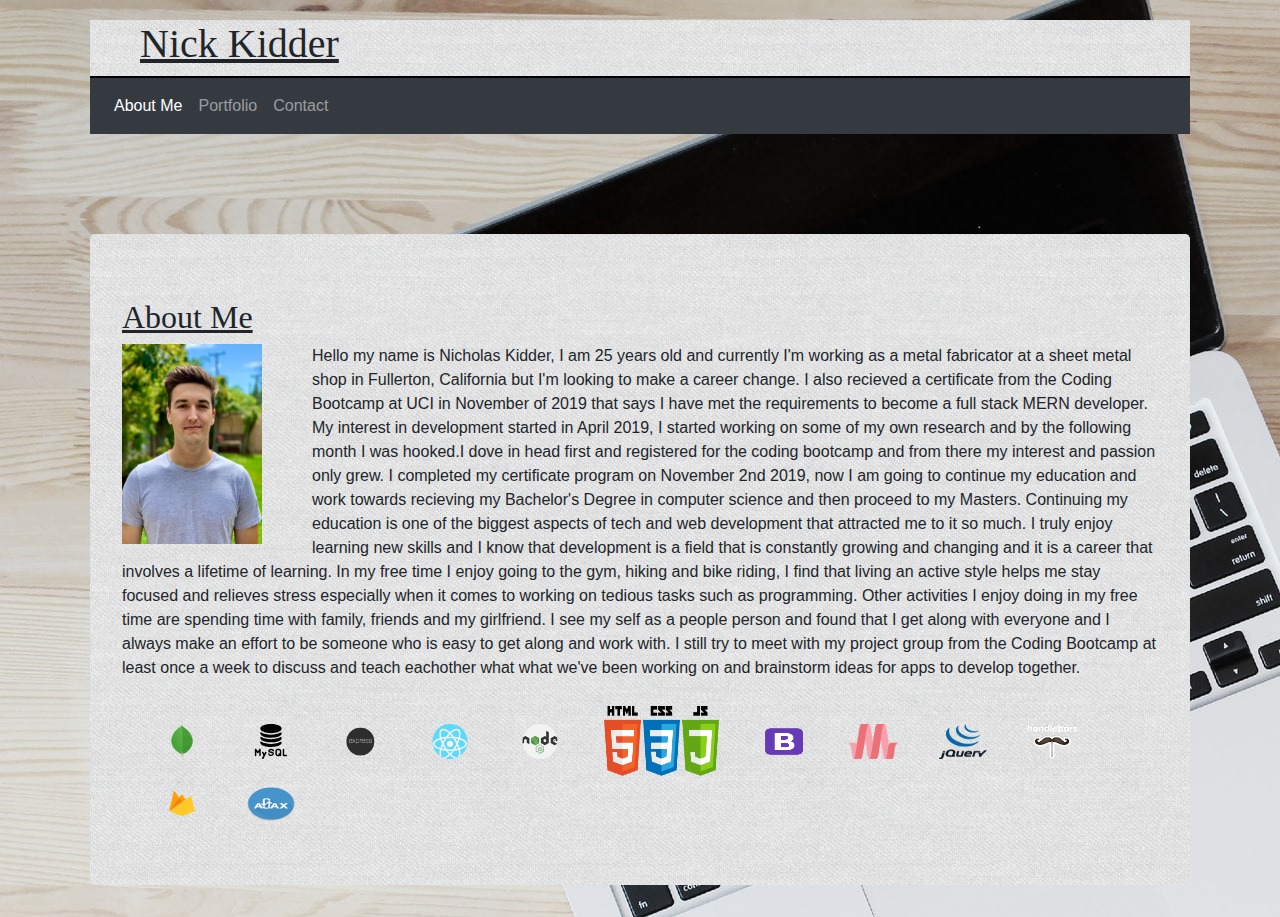
<file: index.html>
<!DOCTYPE html>
<html lang="en">

<head>
    <meta charset="UTF-8">
    <meta name="viewport" content="width=device-width, initial-scale=1.0">
    <meta http-equiv="X-UA-Compatible" content="ie=edge">
    <title>Portfolio</title>
    <link rel="stylesheet" href="index.css">
    <link rel="stylesheet" href="https://stackpath.bootstrapcdn.com/bootstrap/4.3.1/css/bootstrap.min.css"
        integrity="sha384-ggOyR0iXCbMQv3Xipma34MD+dH/1fQ784/j6cY/iJTQUOhcWr7x9JvoRxT2MZw1T" crossorigin="anonymous">
</head>

<body>
    <div class="head-container">
        <div class="row">
            <div class="col-lg 12 col-md 10 col-sm 8">
                <h1>Nick Kidder</h1>
            </div>
        </div>
    </div>
    <nav class="navbar navbar-expand-lg navbar-dark bg-dark">
        <button class="navbar-toggler" type="button" data-toggle="collapse" data-target="#navbarNavAltMarkup"
            aria-controls="navbarNavAltMarkup" aria-expanded="false" aria-label="Toggle navigation">
            <span class="navbar-toggler-icon"></span>
        </button>
        <div class="collapse navbar-collapse" id="navbarNavAltMarkup">
            <div class="navbar-nav">
                <a class="nav-item nav-link active" href="./index.html">About Me</a>
                <a class="nav-item nav-link" href="./portfolio.html">Portfolio</a>
                <a class="nav-item nav-link" href="./contact.html">Contact</a>
            </div>
        </div>
    </nav>
    <div class="row">
        <div class="col-lg 12 col-md 10 col-sm 8">
            <div class="jumbotron">
                    <h2>About Me</h2>
                                    <img class="profile" src="./images/IMG_4325.jpeg">
                                <p>Hello my name is Nicholas Kidder, I am 25 years old and currently I'm working as a
                                    metal
                                    fabricator at a
                                    sheet metal shop in Fullerton, California but I'm looking to make a career change.
                                    I also recieved a certificate from the Coding Bootcamp at UCI in November of 2019
                                    that says I have met the requirements to become a 
                                    full stack MERN developer. My interest in development started in April 2019, I
                                    started working on
                                    some of my own research and by
                                    the following month I was hooked.I dove in head first and registered for the coding
                                    bootcamp and
                                    from there my interest and passion
                                    only grew.  I completed my certificate program on November 2nd 2019, now I am going to
                                    continue my education
                                    and
                                    work towards recieving my Bachelor's Degree in computer science and then proceed to my Masters. Continuing my education is one
                                    of the biggest
                                    aspects of
                                    tech and web development that attracted me to it so much. I
                                    truly enjoy learning new skills and I know that development is a field that is
                                    constantly
                                    growing and changing
                                    and it is a career that involves a lifetime of learning. In my free time I enjoy
                                    going to the
                                    gym, hiking and bike riding, I find that living an active style
                                    helps me stay focused and relieves stress especially when it comes to working on
                                    tedious tasks
                                    such as
                                    programming. Other
                                    activities I enjoy doing in my free time are spending time with family, friends and my
                                    girlfriend. I
                                    see my self as a people person and found that I get along with everyone and I always
                                    make an
                                    effort to
                                    be someone who is easy to get along and work with. I still try to meet with my project group from the Coding Bootcamp at least once a week to discuss and teach eachother what what we've been working on and brainstorm ideas for apps to develop together.</p>
                                    <img id="mongo" src="./images/mongodb-4-1175139.png">
                                    <img id="mysql" src="./images/mysql2.svg">
                                    <img id="express" src="./images/express6.svg">
                                    <img id="react" src="./images/react2.svg">
                                    <img id="node" src="./images/node2.svg">
                                    <img id="frontend" src="./images/frontend.png">
                                    <img id="bootstrap" src="./images/bootstrap2.png">
                                    <img id="materialize" src="./images/materialize-logo-0FCAD8A6F8-seeklogo.com.png">
                                    <img id="jquery" src="./images/jquery.gif">
                                    <img id="handlebars" src="./images/handlebars_logo.png">
                                    <img id="firebase" src="./images/google_firebase-2-512.png">
                                    <img id="ajax" src="./images/ajax-icon-7.jpg">
                            </div>
                        </div>
                    </div>
    </body>

</html>
</file>
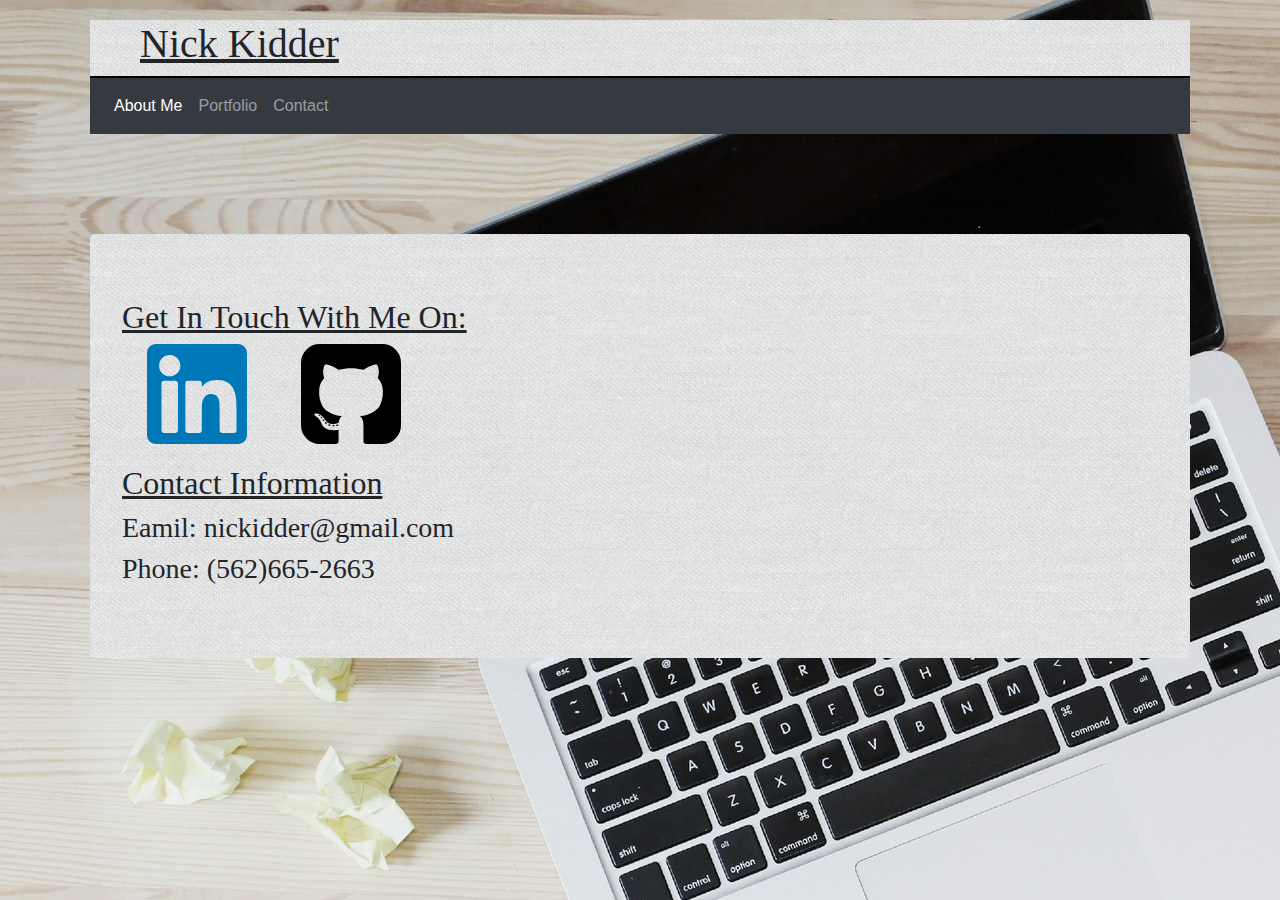
<file: contact.html>
<!DOCTYPE html>
<html lang="en">

<head>
    <meta charset="UTF-8">
    <meta name="viewport" content="width=device-width, initial-scale=1.0">
    <meta http-equiv="X-UA-Compatible" content="ie=edge">
    <title>Portfolio</title>
    <link rel="stylesheet" href="contact.css">
    <link rel="stylesheet" href="https://stackpath.bootstrapcdn.com/bootstrap/4.3.1/css/bootstrap.min.css"
        integrity="sha384-ggOyR0iXCbMQv3Xipma34MD+dH/1fQ784/j6cY/iJTQUOhcWr7x9JvoRxT2MZw1T" crossorigin="anonymous">
</head>

<body>
    <div id="head-container">
        <div class="row">
            <div class="col-lg 12 col-md 10 col-sm 8">
                <div class="h1">Nick Kidder</div>
            </div>
        </div>
    </div>
    <nav class="navbar navbar-expand-lg navbar-dark bg-dark">
        <button class="navbar-toggler" type="button" data-toggle="collapse" data-target="#navbarNavAltMarkup"
            aria-controls="navbarNavAltMarkup" aria-expanded="false" aria-label="Toggle navigation">
            <span class="navbar-toggler-icon"></span>
        </button>
        <div class="collapse navbar-collapse" id="navbarNavAltMarkup">
            <div class="navbar-nav">
                <a class="nav-item nav-link active" href="./index.html">About Me</a>
                <a class="nav-item nav-link" href="./portfolio.html">Portfolio</a>
                <a class="nav-item nav-link" href="./contact.html">Contact</a>
            </div>
        </div>
    </nav>
    <div class="row">
        <div class="col-lg 12 col-md 10 col-sm 8">
            <div class="jumbotron">
                <div class="inline" id="link">
                    <h2>Get In Touch With Me On:</h2>
                    <div class="inline" id="pro_container">
                        <img id="linkedin" src="./images/link5.svg">
                        <img id="github" src="./images/github2.svg">
                    </div>
                </div>
                <div class="row">
                    <div class="col-lg 12 col-md 10 col-sm 8">
                        <div class="inline" id="info_container">
                            <div class="h2">Contact Information</div>
                            <div class="h3">Eamil: nickidder@gmail.com</div>
                            <div class="h3">Phone: (562)665-2663</div>
                        </div>
                    </div>
                </div>
            </div>
        </div>
    </div>
    </div>
</body>

</html>
</file>
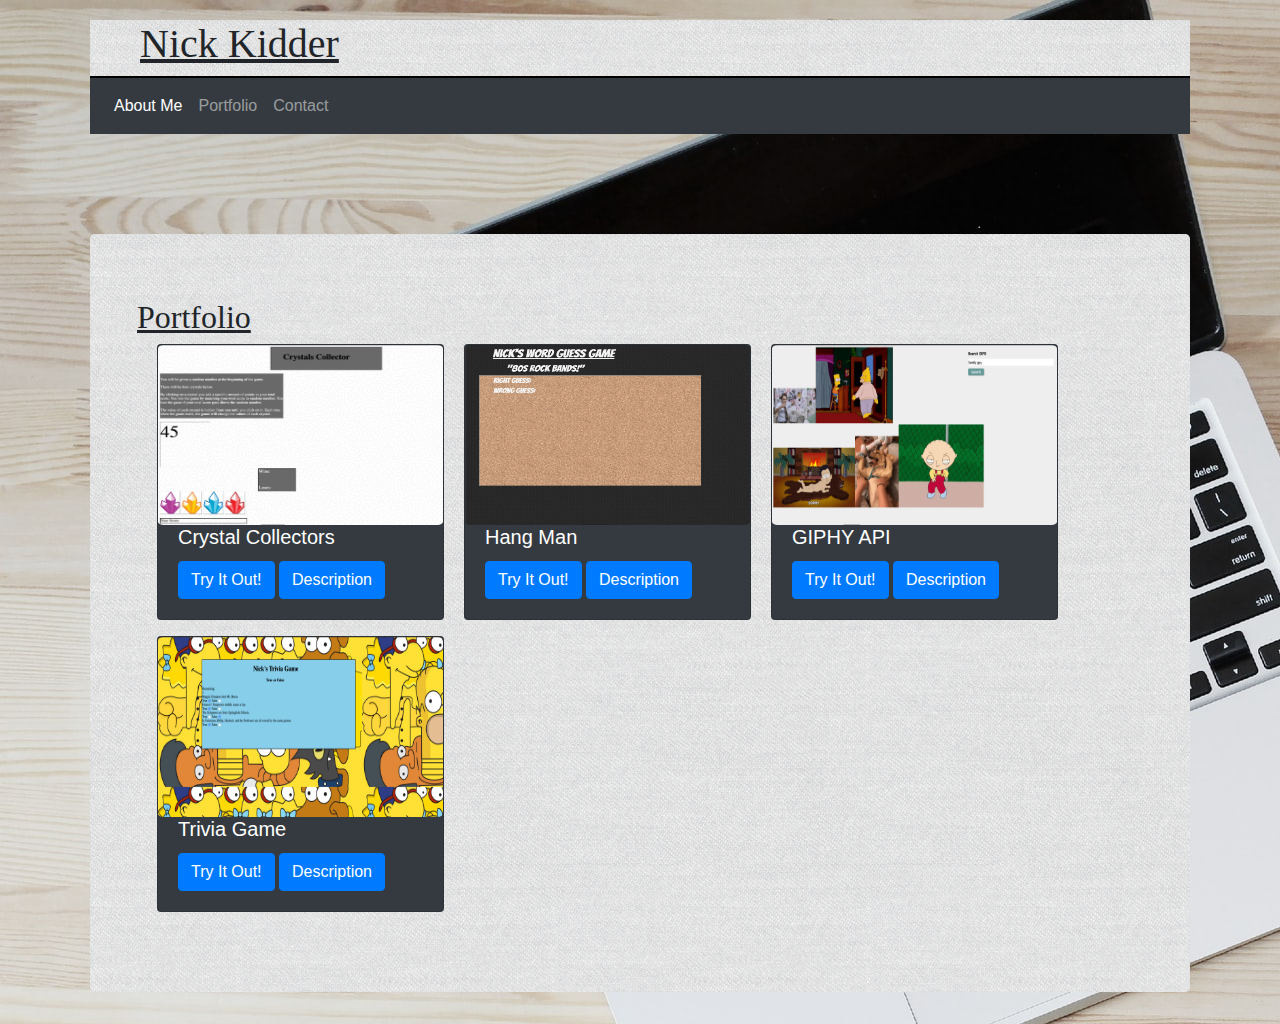
<file: portfolio.html>
<!DOCTYPE html>
<html lang="en">

<head>
    <meta charset="UTF-8">
    <meta name="viewport" content="width=device-width, initial-scale=1.0">
    <meta http-equiv="X-UA-Compatible" content="ie=edge">
    <title>Portfolio</title>
    <link rel="stylesheet" href="portfolio.css">
    <link rel="stylesheet" href="https://stackpath.bootstrapcdn.com/bootstrap/4.3.1/css/bootstrap.min.css"
        integrity="sha384-ggOyR0iXCbMQv3Xipma34MD+dH/1fQ784/j6cY/iJTQUOhcWr7x9JvoRxT2MZw1T" crossorigin="anonymous">
</head>

<body>
    <div class="head-container">
        <div class="row">
            <div class="col-lg 12 col-md 10 col-sm 8">
                <div class="h1">Nick Kidder</div>
            </div>
        </div>
    </div>
    <nav class="navbar navbar-expand-lg navbar-dark bg-dark">
        <button class="navbar-toggler" type="button" data-toggle="collapse" data-target="#navbarNavAltMarkup"
            aria-controls="navbarNavAltMarkup" aria-expanded="false" aria-label="Toggle navigation">
            <span class="navbar-toggler-icon"></span>
        </button>
        <div class="collapse navbar-collapse" id="navbarNavAltMarkup">
            <div class="navbar-nav">
                <a class="nav-item nav-link active" href="./index.html">About Me</a>
                <a class="nav-item nav-link" href="./portfolio.html">Portfolio</a>
                <a class="nav-item nav-link" href="./contact.html">Contact</a>
            </div>
        </div>
    </nav>
    <div class="row">
        <div class="col-lg 12 col-md 10 col-sm 8">
            <div class="jumbotron">
                <div class="container">
                    <h2>Portfolio</h2>
                    <div class="row">
                        <div class="col-lg 12 col-md 10 col-sm 8">
                            <div class="link_contairner">
                                <div class="card text-white bg-dark mb-3" id="cc-card" style="max-width: 18rem;">
                                    <img id="crystals" src="./images2/crystals.jpeg">
                                    <div class="card-body">
                                      <h5 class="card-title">Crystal Collectors</h5>
                                      <a href="#" class="btn btn-primary">Try It Out!</a>
                                      <a href="#" class="btn btn-primary">Description</a>
                                    </div>
                                  </div>
                                  <div class="card text-white bg-dark mb-3" id="hh-card" style="max-width: 18rem;">
                                    <img id="hangman" src="./images2/hangman.jpg">
                                    <div class="card-body">
                                      <h5 class="card-title">Hang Man</h5>
                                      <a href="#" class="btn btn-primary">Try It Out!</a>
                                      <a href="#" class="btn btn-primary">Description</a>
                                    </div>
                                </div>
                                      <div class="card text-white bg-dark mb-3" id="giphy-card" style="max-width: 18rem;">
                                        <img id="giphy" src="./images2/GIPHY.jpeg">
                                        <div class="card-body">
                                          <h5 class="card-title">GIPHY API</h5>
                                          <a href="#" class="btn btn-primary">Try It Out!</a>
                                          <a href="#" class="btn btn-primary">Description</a>
                                    </div>
                                </div>
                                <div class="card text-white bg-dark mb-3" id="trivia-card" style="max-width: 18rem;">
                                    <img id="trivia" src="./images2/trivia.jpeg">
                                    <div class="card-body">
                                      <h5 class="card-title">Trivia Game</h5>
                                      <a href="#" class="btn btn-primary">Try It Out!</a>
                                      <a href="#" class="btn btn-primary">Description</a>
                                </div>
                            </div>
                            </div>
                        </div>
</body>

</html>
</file>
<file: index.css>
.head-container {
    background-image: url(./images/45degreee_fabric.png);
    margin-top: 20px;
    margin-left: 90px;
    margin-right: 90px;
    border-bottom: 2px solid black
}
h1 {
    font-family: 'Alfa Slab One';font-size: 22px;
    margin-left: 50px;
    text-decoration-line: underline
}
.head_mern_container {
    margin-left: 500px; 
}
.navbar {
    margin-right: 90px;
    margin-left: 90px;
} 
.jumbotron {
    margin-top: 100px; 
    margin-left: 90px;
    margin-right: 90px;
    overflow: hidden;
    background-image: url(./images/45degreee_fabric.png);
}
h2 {
    text-decoration-line: underline;
    font-family: 'Alfa Slab One';font-size: 22px;
}
body {
    background-image: url(./images/photo-1453928582365-b6ad33cbcf64.jpeg)
}
#mongo {
    width: 50px;
    height: 35px; 
    margin-left: 35px;
}
#mysql {
    width: 50px;
    height: 35px;
    margin-left: 35px;
   
}
#express {
    width: 50px;
    height: 35px;
    margin-left: 35px;
}
#react {
    width: 50px;
    height: 35px;
    margin-left: 35px;
}
#node {
    width: 50px;
    height: 35px;
    margin-left: 35px;
}
#frontend {
    width: 115px;
    height: 90px;
    margin-left: 35px;
   
}
#bootstrap {
    width: 50px;
    height: 35px;
    margin-left: 35px;
}
#materialize {
    width: 50px;
    height: 35px;
    margin-left: 35px;
}
#jquery {
    width: 50px;
    height: 35px;
    margin-left: 35px;
}
#handlebars {
    width: 50px;
    height: 35px;
    margin-left: 35px;
}
#firebase {
    width: 50px;
    height: 35px;
    margin-left: 35px;
}
#ajax {
    width: 50px;
    height: 35px;
    margin-left: 35px;
}
.h2 {
    text-decoration-line: underline;
    margin-left: 250px;
}
.profile {
    width: 190px;
    height: 200px;
    display: inline;
    float: left;
   padding-right: 50px; 
}
</file>
<file: contact.css>
#head-container {
    background-image: url(./images/45degreee_fabric.png);
    margin-top: 20px;
    margin-left: 90px;
    margin-right: 90px;
    border-bottom: 2px solid black
}
.h1 {
    font-family: 'Alfa Slab One';font-size: 22px;
    margin-left: 50px;
    text-decoration-line: underline
}
.navbar {
    margin-right: 90px;
    margin-left: 90px;
} 
.jumbotron {
    margin-top: 100px; 
    margin-left: 90px;
    margin-right: 90px;
    overflow: hidden;
    background-image: url(./images/45degreee_fabric.png);

}
h2 {
    text-decoration-line: underline;
    font-family: 'Alfa Slab One';font-size: 22px;
}
body {
    background-image: url(./images/photo-1453928582365-b6ad33cbcf64.jpeg)
}
#linkedin {
    /* background-color: white; */
    width: 150px;
    height: 100px; 
    margin-bottom: 20px;
    /* border: 1px outset whitesmoke; */
    /* padding: 1% */
}
#github {
    width: 150px;
    height: 100px; 
    margin-bottom: 20px;
    /* border: 1px outset whitesmoke; */
}
#info_container {
    display: inline-block
}
#link {
    display: inline-block;
    /* margin-left: 50px */
}
.h2 {
    text-decoration-line: underline;
    font-family: 'Alfa Slab One';font-size: 22px;
}
.h3 {
    font-family: 'Alfa Slab One';font-size: 22px;
}
</file>
<file: portfolio.css>
.head-container {
    background-image: url(./images/45degreee_fabric.png);
    margin-top: 20px;
    margin-left: 90px;
    margin-right: 90px;
    border-bottom: 2px solid black
}
.h1 {
    font-family: 'Alfa Slab One';font-size: 22px;
    margin-left: 50px;
    text-decoration-line: underline
}
.navbar {
    margin-right: 90px;
    margin-left: 90px;
} 
body {
    background-image: url(./images/photo-1453928582365-b6ad33cbcf64.jpeg)
}
h2 {
    font-family: 'Alfa Slab One';font-size: 22px;
    text-decoration-line: underline
}
.jumbotron {
    margin-top: 100px; 
    margin-left: 90px;
    margin-right: 90px;
    overflow: hidden;
    background-image: url(./images/45degreee_fabric.png);
}
#crystals {
    width: 285px;
    height: 180px;
    display: inline;
    float: left;
    border-radius: 2%;
}
#hangman {
    width: 285px;
    height: 180px;
    display: inline;
    float: left;
    border-radius: 2%;
}
#giphy {
    width: 285px;
    height: 180px;
    display: inline;
    float: left;
    border-radius: 2%;
}
#trivia {
    width: 285px;
    height: 180px;
    display: inline;
    float: left;
    border-radius: 2%;
}
#cc-card {
    margin-left: 20px;
    display: inline;
    float: left;
}
#hh-card {
    margin-left: 20px;
    display: inline;
    float: left;
}
#giphy-card {
    margin-left: 20px;
    display: inline;
    float: left;
}
#trivia-card {
    margin-left: 20px;
    display: inline;
    float: left;
}
</file>
